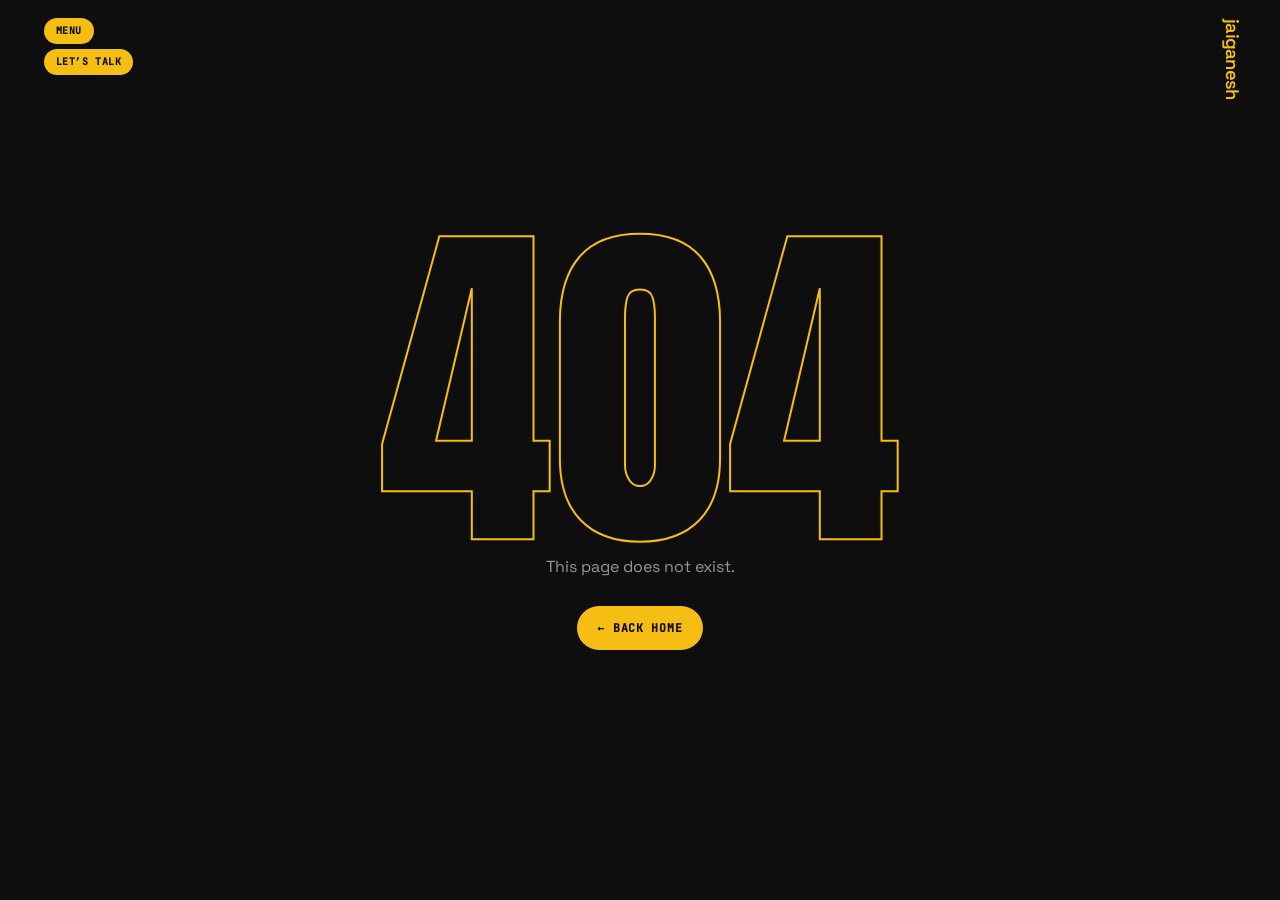
<file: index.html>
<!doctype html>
<html lang="en">
  <head>
    <meta charset="UTF-8" />
    <meta name="viewport" content="width=device-width, initial-scale=1.0, viewport-fit=cover" />
    <title>Jai Ganesh — Python Developer · Automation Engineer</title>
    <meta name="description" content="Jai Ganesh — Python developer and automation engineer building pipelines, backend services, automated reporting and monitoring for high-volume VFX production." />
    <meta name="theme-color" content="#0e0e0f" />
    <!-- Link previews (WhatsApp, LinkedIn, X, Slack...). The image is the final hero, 1200x630, in public/. -->
    <link rel="canonical" href="https://jaiganesh2244.github.io/" />
    <meta property="og:type" content="website" />
    <meta property="og:site_name" content="Jai Ganesh" />
    <meta property="og:title" content="Jai Ganesh — Python Developer · Automation Engineer" />
    <meta property="og:description" content="Python developer and automation engineer building pipelines, backend services, automated reporting and monitoring for high-volume VFX production." />
    <meta property="og:url" content="https://jaiganesh2244.github.io/" />
    <meta property="og:image" content="https://jaiganesh2244.github.io/og-image.jpg" />
    <meta property="og:image:width" content="1200" />
    <meta property="og:image:height" content="630" />
    <meta property="og:image:type" content="image/jpeg" />
    <meta property="og:locale" content="en_IN" />
    <meta property="og:image:alt" content="Jai Ganesh — a gold laurel-crowned marble bust with the signature Jai Ganesh written across it" />
    <meta name="twitter:card" content="summary_large_image" />
    <meta name="twitter:title" content="Jai Ganesh — Python Developer · Automation Engineer" />
    <meta name="twitter:description" content="Python developer and automation engineer building pipelines, backend services, automated reporting and monitoring for high-volume VFX production." />
    <meta name="twitter:image:alt" content="Jai Ganesh — a gold laurel-crowned marble bust with the signature Jai Ganesh written across it" />
    <meta name="twitter:image" content="https://jaiganesh2244.github.io/og-image.jpg" />
    <link rel="icon" type="image/svg+xml" href="/favicon.svg" />
    <style>
      html, body { background: #0e0e0f; margin: 0; }
    </style>
    <script>
      // The home page plays its intro on every load: keep the site chrome hidden from the very first
      // paint (the hero removes this when its intro ends; the timer is only a safety net).
      try {
        if (location.pathname === '/' && !matchMedia('(prefers-reduced-motion: reduce)').matches) {
          document.documentElement.setAttribute('data-intro', 'on');
          setTimeout(function () { document.documentElement.removeAttribute('data-intro'); }, 12000);
        }
        if (location.pathname === '/') {
          // Start downloading the 3D statue (3.7 MB) at the very first paint, before the scripts have run.
          var l = document.createElement('link');
          l.rel = 'preload'; l.as = 'fetch'; l.href = '/media/hero/statue.glb'; l.crossOrigin = 'anonymous';
          document.head.appendChild(l);
        }
      } catch (e) {}
    </script>
    <script type="module" crossorigin src="/assets/index-D_pPx6_f.js"></script>
    <link rel="modulepreload" crossorigin href="/assets/motion-DXPVyqmB.js">
    <link rel="stylesheet" crossorigin href="/assets/index-Dv_p7mGD.css">
  </head>
  <body>
    <div id="root"></div>
    <noscript>
      <div style="padding:3rem;font-family:system-ui,sans-serif;color:#e9e6e1;background:#0e0e0f">
        <h1>Jai Ganesh</h1>
        <p>Python Developer · Automation Engineer · Pipeline Development — Chennai, India.</p>
        <p><a style="color:#ff3b2e" href="mailto:jaiganesh2244@gmail.com">jaiganesh2244@gmail.com</a></p>
      </div>
    </noscript>
  </body>
</html>
</file>
<file: assets/index-Dv_p7mGD.css>
@font-face{font-family:Anton;font-style:normal;font-display:swap;font-weight:400;src:url(/assets/anton-vietnamese-400-normal-CkBxLiRJ.woff2) format("woff2"),url(/assets/anton-vietnamese-400-normal-2FfR1wHA.woff) format("woff");unicode-range:U+0102-0103,U+0110-0111,U+0128-0129,U+0168-0169,U+01A0-01A1,U+01AF-01B0,U+0300-0301,U+0303-0304,U+0308-0309,U+0323,U+0329,U+1EA0-1EF9,U+20AB}@font-face{font-family:Anton;font-style:normal;font-display:swap;font-weight:400;src:url(/assets/anton-latin-ext-400-normal-SyiqE2Jt.woff2) format("woff2"),url(/assets/anton-latin-ext-400-normal-BMODBQc6.woff) format("woff");unicode-range:U+0100-02BA,U+02BD-02C5,U+02C7-02CC,U+02CE-02D7,U+02DD-02FF,U+0304,U+0308,U+0329,U+1D00-1DBF,U+1E00-1E9F,U+1EF2-1EFF,U+2020,U+20A0-20AB,U+20AD-20C0,U+2113,U+2C60-2C7F,U+A720-A7FF}@font-face{font-family:Anton;font-style:normal;font-display:swap;font-weight:400;src:url(/assets/anton-latin-400-normal-Byf51wtH.woff2) format("woff2"),url(/assets/anton-latin-400-normal-AUNGEG_V.woff) format("woff");unicode-range:U+0000-00FF,U+0131,U+0152-0153,U+02BB-02BC,U+02C6,U+02DA,U+02DC,U+0304,U+0308,U+0329,U+2000-206F,U+20AC,U+2122,U+2191,U+2193,U+2212,U+2215,U+FEFF,U+FFFD}@font-face{font-family:Space Grotesk Variable;font-style:normal;font-display:swap;font-weight:300 700;src:url(/assets/space-grotesk-vietnamese-wght-normal-D0rl6rjA.woff2) format("woff2-variations");unicode-range:U+0102-0103,U+0110-0111,U+0128-0129,U+0168-0169,U+01A0-01A1,U+01AF-01B0,U+0300-0301,U+0303-0304,U+0308-0309,U+0323,U+0329,U+1EA0-1EF9,U+20AB}@font-face{font-family:Space Grotesk Variable;font-style:normal;font-display:swap;font-weight:300 700;src:url(/assets/space-grotesk-latin-ext-wght-normal-D9tNdqV9.woff2) format("woff2-variations");unicode-range:U+0100-02BA,U+02BD-02C5,U+02C7-02CC,U+02CE-02D7,U+02DD-02FF,U+0304,U+0308,U+0329,U+1D00-1DBF,U+1E00-1E9F,U+1EF2-1EFF,U+2020,U+20A0-20AB,U+20AD-20C0,U+2113,U+2C60-2C7F,U+A720-A7FF}@font-face{font-family:Space Grotesk Variable;font-style:normal;font-display:swap;font-weight:300 700;src:url(/assets/space-grotesk-latin-wght-normal-BhU9QXUp.woff2) format("woff2-variations");unicode-range:U+0000-00FF,U+0131,U+0152-0153,U+02BB-02BC,U+02C6,U+02DA,U+02DC,U+0304,U+0308,U+0329,U+2000-206F,U+20AC,U+2122,U+2191,U+2193,U+2212,U+2215,U+FEFF,U+FFFD}@font-face{font-family:JetBrains Mono;font-style:normal;font-display:swap;font-weight:400;src:url([data-uri]) format("woff2"),url([data-uri]) format("woff");unicode-range:U+0460-052F,U+1C80-1C8A,U+20B4,U+2DE0-2DFF,U+A640-A69F,U+FE2E-FE2F}@font-face{font-family:JetBrains Mono;font-style:normal;font-display:swap;font-weight:400;src:url(/assets/jetbrains-mono-cyrillic-400-normal-BEIGL1Tu.woff2) format("woff2"),url(/assets/jetbrains-mono-cyrillic-400-normal-ugxPyKxw.woff) format("woff");unicode-range:U+0301,U+0400-045F,U+0490-0491,U+04B0-04B1,U+2116}@font-face{font-family:JetBrains Mono;font-style:normal;font-display:swap;font-weight:400;src:url(/assets/jetbrains-mono-greek-400-normal-C190GLew.woff2) format("woff2"),url(/assets/jetbrains-mono-greek-400-normal-B9oWc5Lo.woff) format("woff");unicode-range:U+0370-0377,U+037A-037F,U+0384-038A,U+038C,U+038E-03A1,U+03A3-03FF}@font-face{font-family:JetBrains Mono;font-style:normal;font-display:swap;font-weight:400;src:url([data-uri]) format("woff2"),url(/assets/jetbrains-mono-vietnamese-400-normal-CqNFfHCs.woff) format("woff");unicode-range:U+0102-0103,U+0110-0111,U+0128-0129,U+0168-0169,U+01A0-01A1,U+01AF-01B0,U+0300-0301,U+0303-0304,U+0308-0309,U+0323,U+0329,U+1EA0-1EF9,U+20AB}@font-face{font-family:JetBrains Mono;font-style:normal;font-display:swap;font-weight:400;src:url(/assets/jetbrains-mono-latin-ext-400-normal-Bc8Ftmh3.woff2) format("woff2"),url(/assets/jetbrains-mono-latin-ext-400-normal-fXTG6kC5.woff) format("woff");unicode-range:U+0100-02BA,U+02BD-02C5,U+02C7-02CC,U+02CE-02D7,U+02DD-02FF,U+0304,U+0308,U+0329,U+1D00-1DBF,U+1E00-1E9F,U+1EF2-1EFF,U+2020,U+20A0-20AB,U+20AD-20C0,U+2113,U+2C60-2C7F,U+A720-A7FF}@font-face{font-family:JetBrains Mono;font-style:normal;font-display:swap;font-weight:400;src:url(/assets/jetbrains-mono-latin-400-normal-V6pRDFza.woff2) format("woff2"),url(/assets/jetbrains-mono-latin-400-normal-6-qcROiO.woff) format("woff");unicode-range:U+0000-00FF,U+0131,U+0152-0153,U+02BB-02BC,U+02C6,U+02DA,U+02DC,U+0304,U+0308,U+0329,U+2000-206F,U+20AC,U+2122,U+2191,U+2193,U+2212,U+2215,U+FEFF,U+FFFD}@font-face{font-family:JetBrains Mono;font-style:normal;font-display:swap;font-weight:500;src:url([data-uri]) format("woff2"),url([data-uri]) format("woff");unicode-range:U+0460-052F,U+1C80-1C8A,U+20B4,U+2DE0-2DFF,U+A640-A69F,U+FE2E-FE2F}@font-face{font-family:JetBrains Mono;font-style:normal;font-display:swap;font-weight:500;src:url(/assets/jetbrains-mono-cyrillic-500-normal-DmUKJPL_.woff2) format("woff2"),url(/assets/jetbrains-mono-cyrillic-500-normal-DJqRU3vO.woff) format("woff");unicode-range:U+0301,U+0400-045F,U+0490-0491,U+04B0-04B1,U+2116}@font-face{font-family:JetBrains Mono;font-style:normal;font-display:swap;font-weight:500;src:url(/assets/jetbrains-mono-greek-500-normal-JpySY46c.woff2) format("woff2"),url(/assets/jetbrains-mono-greek-500-normal-D7SFKleX.woff) format("woff");unicode-range:U+0370-0377,U+037A-037F,U+0384-038A,U+038C,U+038E-03A1,U+03A3-03FF}@font-face{font-family:JetBrains Mono;font-style:normal;font-display:swap;font-weight:500;src:url([data-uri]) format("woff2"),url(/assets/jetbrains-mono-vietnamese-500-normal-DNRqzVM1.woff) format("woff");unicode-range:U+0102-0103,U+0110-0111,U+0128-0129,U+0168-0169,U+01A0-01A1,U+01AF-01B0,U+0300-0301,U+0303-0304,U+0308-0309,U+0323,U+0329,U+1EA0-1EF9,U+20AB}@font-face{font-family:JetBrains Mono;font-style:normal;font-display:swap;font-weight:500;src:url(/assets/jetbrains-mono-latin-ext-500-normal-Cut-4mMH.woff2) format("woff2"),url(/assets/jetbrains-mono-latin-ext-500-normal-ckzbgY84.woff) format("woff");unicode-range:U+0100-02BA,U+02BD-02C5,U+02C7-02CC,U+02CE-02D7,U+02DD-02FF,U+0304,U+0308,U+0329,U+1D00-1DBF,U+1E00-1E9F,U+1EF2-1EFF,U+2020,U+20A0-20AB,U+20AD-20C0,U+2113,U+2C60-2C7F,U+A720-A7FF}@font-face{font-family:JetBrains Mono;font-style:normal;font-display:swap;font-weight:500;src:url(/assets/jetbrains-mono-latin-500-normal-BWZEU5yA.woff2) format("woff2"),url(/assets/jetbrains-mono-latin-500-normal-CJOVTJB7.woff) format("woff");unicode-range:U+0000-00FF,U+0131,U+0152-0153,U+02BB-02BC,U+02C6,U+02DA,U+02DC,U+0304,U+0308,U+0329,U+2000-206F,U+20AC,U+2122,U+2191,U+2193,U+2212,U+2215,U+FEFF,U+FFFD}:root{--ink: #0e0e0f;--ink-2: #151516;--ink-3: #1d1d1f;--line: rgba(255, 255, 255, .08);--line-strong: rgba(255, 255, 255, .16);--red: #ff3b2e;--red-hot: #ff5c4d;--red-deep: #b5150b;--red-glow: rgba(255, 59, 46, .45);--cream: #f2ede6;--accent: #f6bd13;--accent-hot: #ffd34a;--accent-deep: #a8730b;--accent-glow: rgba(246, 189, 19, .4);--text: #ece8e2;--dim: #9a958e;--faint: #5d5a55;--font-display: "Anton", "Impact", "Arial Narrow", sans-serif;--font-sans: "Space Grotesk Variable", "Space Grotesk", system-ui, sans-serif;--font-mono: "JetBrains Mono", ui-monospace, Menlo, monospace;--gutter: clamp(1.1rem, 3.4vw, 3rem);--section-y: clamp(5.5rem, 13vh, 10rem);--max: 1560px;--ease-out: cubic-bezier(.16, 1, .3, 1);--ease-in-out: cubic-bezier(.65, 0, .35, 1)}*,*:before,*:after{box-sizing:border-box}html{-webkit-text-size-adjust:100%;text-rendering:optimizeLegibility;-webkit-font-smoothing:antialiased}html.lenis,html.lenis body{height:auto}.lenis.lenis-smooth{scroll-behavior:auto!important}body{margin:0;min-height:100vh;background:var(--ink);color:var(--text);font:400 1rem/1.6 var(--font-sans);overflow-x:clip}body.is-locked{overflow:hidden}img,svg,video,canvas{display:block;max-width:100%}a{color:inherit;text-decoration:none}button{font:inherit;color:inherit;background:none;border:0;padding:0;cursor:pointer}h1,h2,h3,h4,p,ul,ol,dl,dd,figure,blockquote{margin:0}ul,ol{padding:0;list-style:none}::selection{background:var(--accent);color:var(--ink)}:focus-visible{outline:2px solid var(--accent);outline-offset:3px;box-shadow:0 0 0 2px var(--ink)}.wrap{width:100%;max-width:var(--max);margin:0 auto;padding:0 var(--gutter)}.sr-only{position:absolute!important;width:1px;height:1px;overflow:hidden;clip:rect(0 0 0 0);white-space:nowrap}.skip-link{position:fixed;left:1rem;top:-4rem;z-index:999;padding:.6rem 1rem;background:var(--accent);color:var(--ink);font:600 .8rem/1 var(--font-mono)}.skip-link:focus{top:1rem}.tag{display:inline-flex;align-items:center;gap:.6rem;font:500 .66rem/1.2 var(--font-mono);letter-spacing:.08em;text-transform:uppercase;color:var(--dim)}.tag b{font-weight:500;color:var(--accent)}.pill{display:inline-flex;align-items:center;gap:.5rem;height:26px;padding:0 .75rem;border-radius:999px;background:var(--accent);color:var(--ink);font:600 .62rem/1 var(--font-mono);letter-spacing:.06em;text-transform:uppercase;transition:background .3s,color .3s,transform .3s var(--ease-out)}.pill:hover{background:var(--cream)}.pill--ghost{background:transparent;color:var(--text);box-shadow:inset 0 0 0 1px var(--line-strong)}.pill--ghost:hover{background:var(--accent);color:var(--ink);box-shadow:none}.pill--lg{height:44px;padding:0 1.3rem;font-size:.72rem}html.q-low *,html.q-low *:before,html.q-low *:after{-webkit-backdrop-filter:none!important;backdrop-filter:none!important}@media (prefers-reduced-motion: reduce){*,*:before,*:after{transition-duration:.01ms!important;animation-iteration-count:1!important}}[data-split] .sp-w,[data-split] .sp-c,[data-split] .sp-i{display:inline-block!important;color:inherit!important;text-shadow:inherit!important;-webkit-text-stroke:inherit}[data-split] .sp-w{white-space:nowrap}[data-split] .sp-w--mask{overflow:hidden;vertical-align:top;padding-bottom:.1em;margin-bottom:-.1em}.scroll-progress{position:fixed;left:0;top:0;z-index:60;width:100%;height:2px;background:linear-gradient(90deg,rgba(246,189,19,.4),var(--accent));box-shadow:0 0 10px var(--accent-glow);transform:scaleX(0);transform-origin:left;pointer-events:none}.nav{position:fixed;left:var(--gutter);top:1.1rem;z-index:200;display:grid;justify-items:start;gap:.35rem}.mark{position:fixed;right:calc(var(--gutter) - .3rem);top:1.2rem;z-index:200;writing-mode:vertical-rl;font:600 1.15rem/1 var(--font-sans);letter-spacing:-.04em;color:var(--accent)}.menu{position:fixed;inset:0;overflow-y:auto;overscroll-behavior:contain;z-index:190;display:flex;flex-direction:column;justify-content:space-between;padding:6.5rem var(--gutter) 2rem;background:var(--accent);color:var(--ink)}.menu ol{display:grid}.menu__link{display:flex;align-items:baseline;gap:1rem;width:100%;padding:.1rem 0;text-align:left;border-bottom:1px solid rgba(14,14,15,.18)}.menu__link span{font:500 .7rem/1 var(--font-mono)}.menu__link b{font:400 clamp(2.4rem,1.2rem + 5vw,6rem) / 1.02 var(--font-display);text-transform:uppercase;transition:transform .4s var(--ease-out)}.menu__link:hover b{transform:translate(.6rem)}.menu__foot{display:flex;flex-wrap:wrap;gap:.6rem 2rem;font:500 .78rem/1.4 var(--font-mono)}.nav.is-open .pill{background:var(--ink);color:var(--accent)}.mark.is-open{color:var(--ink)}@media (max-width: 899px){.nav,.mark{transition:transform .5s var(--ease-out),opacity .4s var(--ease-out)}.nav{grid-auto-flow:column}.nav.is-away,.mark.is-away{transform:translateY(calc(-100% - 1.6rem));opacity:0;pointer-events:none}}.curtain{position:fixed;inset:0;z-index:500;display:none;place-items:center;background:var(--accent);clip-path:inset(100% 0% 0% 0%)}.curtain span{font:400 clamp(3rem,12vw,10rem) / 1 var(--font-display);text-transform:uppercase;color:var(--ink)}.sig-wrap{position:relative;display:block}.signature{width:100%;height:auto;overflow:visible}.sig-tip{position:absolute;left:0;top:0;width:10px;height:10px;margin:-5px 0 0 -5px;border-radius:50%;background:#fffbef;box-shadow:0 0 12px 4px #ffe0a0e6,0 0 34px 10px #f0be6e59;opacity:0;pointer-events:none}.footer{overflow:hidden;padding:2rem 0 1.4rem;border-top:1px solid var(--line)}.footer__name{position:relative;--mx: -999px;--my: -999px}.footer__word{margin:0;display:flex;justify-content:center;font:400 clamp(5rem,22vw,26rem) / .82 var(--font-display);text-transform:uppercase;white-space:nowrap;color:transparent;-webkit-text-stroke:1.5px var(--accent)}.fn-l{display:inline-block;overflow:hidden;padding:.04em 0 .02em}.fn-l i{display:inline-block;font-style:normal;transition:transform .6s var(--ease-out)}.footer__word:not(.footer__word--fill) .fn-l:hover i{transform:translateY(-7%)}.footer__word--fill{position:absolute;inset:0;pointer-events:none;color:var(--accent);-webkit-text-stroke:0;text-shadow:0 0 60px rgba(246,189,19,.55);-webkit-mask-image:radial-gradient(circle 15vw at var(--mx) var(--my),#000 0%,rgba(0,0,0,.85) 45%,transparent 100%);mask-image:radial-gradient(circle 15vw at var(--mx) var(--my),#000 0%,rgba(0,0,0,.85) 45%,transparent 100%);opacity:0;transition:opacity 1s var(--ease-out) .6s}.footer__name.is-in .footer__word--fill{opacity:1}.footer__word--fill .fn-l i{transition:none}.footer__sig{position:absolute;left:50%;top:56%;width:min(54vw,760px);translate:-50% -50%;rotate:-7deg;pointer-events:none;--sig-hi: #fff4cf;--sig-mid: #f7d67e;--sig-lo: #d49a2a}.footer__sig .sig-tip{width:12px;height:12px;margin:-6px 0 0 -6px;background:#fff3ee;box-shadow:0 0 14px 5px #ffd65af2,0 0 40px 14px #f6bd1366}.footer__row{display:flex;flex-wrap:wrap;justify-content:space-between;gap:.8rem 2rem;margin-top:1.6rem;font:500 .7rem/1.4 var(--font-mono);color:var(--dim)}.footer__row a,.footer__row button{color:var(--text)}.footer__row a:hover,.footer__row button:hover{color:var(--accent)}@media (max-width: 899px){.footer__drive{display:none}}@media (max-width: 640px){.footer__sig{width:70vw;top:60%}}.about{padding:var(--section-y) 0}.about__grid{display:grid;grid-template-columns:minmax(0,1fr) minmax(0,2.6fr);gap:clamp(2rem,5vw,6rem)}.about__facts{display:grid;gap:1.4rem;margin-top:2.4rem}.about__facts div:nth-child(2){padding-left:2.2rem}.about__facts div:nth-child(3){padding-left:4.4rem}.about__facts dt{font:500 .64rem/1 var(--font-mono);text-transform:uppercase;letter-spacing:.08em;color:var(--accent)}.about__facts dd{margin-top:.4rem;font-size:1rem;color:var(--text)}.about__text{font:500 clamp(1.5rem,.9rem + 2.1vw,3.1rem) / 1.18 var(--font-sans);letter-spacing:-.02em;color:var(--text)}.about__text .w.is-hot{color:var(--accent)}@media (max-width: 899px){.about__grid{grid-template-columns:1fr}.about__facts{grid-template-columns:repeat(3,auto);gap:1rem;margin-top:1.4rem}.about__facts div:nth-child(n){padding-left:0}}.contact{padding:var(--section-y) 0;background:radial-gradient(50% 50% at 75% 50%,rgba(246,189,19,.1),transparent 70%)}.contact__grid{display:grid;grid-template-columns:minmax(0,1.2fr) minmax(0,1fr);align-items:center;gap:clamp(2rem,5vw,5rem)}.contact__title{margin-top:1.4rem;font:400 clamp(3.2rem,1.6rem + 7vw,9.4rem) / .86 var(--font-display);text-transform:uppercase}.contact__title span{display:block;color:var(--accent);text-shadow:0 0 60px var(--accent-glow)}.contact__lead{max-width:34rem;margin-top:1.4rem;color:var(--dim)}.contact__email{display:inline-block;margin-top:1.8rem;padding-bottom:.18em;font:500 clamp(1.2rem,.8rem + 1.6vw,2.2rem) / 1.1 var(--font-sans);letter-spacing:-.02em;background:linear-gradient(var(--accent),var(--accent)) 0 100% / 0% 2px no-repeat;transition:background-size 1.1s var(--ease-out),color .3s}.contact__email.is-in{background-size:100% 2px}@media (hover: hover){.contact__email.is-in:hover{color:var(--accent);animation:email-redraw .9s var(--ease-out)}}@keyframes email-redraw{0%{background-size:100% 2px;background-position:100% 100%}45%{background-size:0% 2px;background-position:100% 100%}46%{background-position:0 100%}to{background-size:100% 2px;background-position:0 100%}}@media (prefers-reduced-motion: reduce){.contact__email{background-size:100% 2px}}.contact__actions{display:flex;flex-wrap:wrap;gap:.6rem;margin-top:1.6rem}.contact__links{display:grid;gap:1.1rem;margin-top:2.6rem}.contact__links p{display:grid;gap:.3rem;font-size:.95rem}.contact__links p:nth-child(2){padding-left:3rem}.contact__links p:nth-child(3){padding-left:6rem}.contact__links span{font:500 .66rem/1 var(--font-mono);color:var(--accent)}.contact__time{display:flex;align-items:center;gap:.5rem;margin-top:2rem;font:500 .66rem/1 var(--font-mono);color:var(--dim)}.contact__time i{width:7px;height:7px;border-radius:50%;background:var(--faint)}.contact__time i.is-on{background:var(--accent);box-shadow:0 0 10px var(--accent)}.contact__sphere{width:100%;aspect-ratio:1}@media (max-width: 899px){.contact__grid{grid-template-columns:1fr}.contact__sphere{order:-1;max-width:360px;margin:0 auto}}.hsig{position:absolute;pointer-events:none;will-change:transform,opacity}.hsig--back{z-index:2}.hsig--front{z-index:4}.hsig__cv{position:absolute;display:block;pointer-events:none}.hsig__rich{opacity:0}.hsig__write,.hsig__shine{display:none}.hsig__hit{position:absolute;inset:0;display:block;width:100%;height:100%;overflow:visible;pointer-events:none}.hsig__tip{position:absolute;left:0;top:0;width:14px;height:14px;margin:-7px 0 0 -7px;border-radius:50%;background:#fffaf0;box-shadow:0 0 10px 3px #ffe4a0f2,0 0 34px 12px #ffaa3c80,0 0 80px 26px #f08c2838;opacity:0;pointer-events:none;will-change:transform,opacity}.hsig__dots{position:absolute;inset:0;pointer-events:none}.hsig__dot{position:absolute;left:0;top:0;width:calc(var(--hs, 1px) * 21.5);height:calc(var(--hs, 1px) * 3.4);margin:calc(var(--hs, 1px) * -1.7) 0 0 calc(var(--hs, 1px) * -10.75);background:#fff8e2;box-shadow:0 0 calc(var(--hs, 1px) * 5) calc(var(--hs, 1px) * 1.2) #ffd68a6b;opacity:0;will-change:transform,opacity}.hsig__dot:first-child{border-radius:999px}.hsig__glint{position:absolute;display:block;overflow:visible;transform-origin:50% 50%;animation:hsig-glint 3.6s ease-in-out infinite}@keyframes hsig-glint{0%,to{opacity:.35;scale:.7}45%{opacity:1;scale:1.15}}html[data-intro=on] .hsig__glint{animation:none;opacity:0}@media (prefers-reduced-motion: reduce){.hsig__glint{animation:none}.hsig__dot{display:none}}.roman{position:absolute;inset:0;z-index:0;pointer-events:none}.roman__canvas{display:block;width:100%;height:100%;opacity:0;visibility:hidden}.roman__label{position:absolute;top:0;left:0;padding:.42rem .7rem .4rem;border:1px solid rgba(214,180,120,.55);border-radius:2px;background:#0b0a08db;font:500 .68rem/1 var(--font-mono);letter-spacing:.16em;text-transform:uppercase;color:#e7cf9f;white-space:nowrap;opacity:0;translate:-50% -130%;transition:opacity .25s ease;will-change:transform}.roman__label.is-on{opacity:1}.roman-still{position:absolute;inset:0;z-index:0;display:block;width:100%;height:100%}.roman__tags{position:absolute;inset:0}.roman__tag{position:absolute;top:0;left:0;padding:.3rem .55rem .28rem;border:1px solid rgba(214,180,120,.4);border-radius:2px;background:#0b0a08b8;font:500 .62rem/1 var(--font-mono);letter-spacing:.14em;text-transform:uppercase;color:#e7cf9f;white-space:nowrap;opacity:0;translate:-50% -100%;will-change:transform,opacity}@font-face{font-family:Cormorant Garamond;src:url(/assets/cormorant-garamond-latin-wght-vTYAbwjx.woff2) format("woff2");font-weight:300 700;font-style:normal;font-display:swap;unicode-range:U+0000-00FF,U+0131,U+0152-0153,U+02BB-02BC,U+02C6,U+02DA,U+02DC,U+2000-206F,U+20AC,U+2122,U+2191,U+2193,U+2212,U+2215}.scenes{--s-obsidian: #080807;--s-ivory: #ece2d0;--s-body: #cbc2b4;--s-dim: #a59d8f;--s-antique: #c19a5c;--s-champagne: #d6b478;--s-gold: #f6bd13;--s-gold-hi: #ffe3a0;--s-ink: #050302;--serif: "Cormorant Garamond", "Cormorant", Georgia, "Times New Roman", serif;--copy-w: min(42vw, 720px);--col-gap: 3rem;--vis-w: calc(100vw - 2 * var(--gutter) - var(--copy-w) - var(--col-gap));color:var(--s-ivory)}.scenes--pinned{position:absolute;z-index:6;top:0;left:0;right:0;height:min(100%,100svh);pointer-events:none}.scenes--pinned .scene{position:absolute;inset:0;visibility:hidden;opacity:0}.scenes--static{position:relative;background:var(--s-ink)}.scenes--static .scene{position:relative;min-height:100svh}.scene{overflow:hidden}.scene--roman{--copy-w: min(36vw, 580px)}.scene--roman:before{content:"";position:absolute;z-index:1;inset:0;background:linear-gradient(90deg,#080807e6,#080807b3 26%,#08080738 46%,#08080700 60%);pointer-events:none}.scene__copy{position:absolute;z-index:2;top:0;bottom:0;left:var(--gutter);display:flex;flex-direction:column;justify-content:center;width:var(--copy-w)}.scene__eyebrow{margin:0 0 1rem;font:500 .7rem/1 var(--font-mono);letter-spacing:.3em;text-transform:uppercase;color:var(--s-antique)}.scene__rule{display:block;width:72px;height:1px;margin:0 0 1.6rem;background:linear-gradient(90deg,var(--s-champagne),rgba(214,180,120,0));transform-origin:left center}.scene__title{margin:0;font:400 clamp(2.9rem,1.3rem + 4.4vw,6.3rem) / .94 var(--serif);letter-spacing:-.012em;color:var(--s-ivory)}.scene__line{display:block;overflow:hidden;padding-bottom:.2em;margin-bottom:-.2em;perspective:700px}.scene__line-in{display:inline-block}.scene__line.is-hot{color:var(--s-champagne);font-style:italic}.scene__body{max-width:38ch;margin:1.6rem 0 0;font:300 clamp(.98rem,.88rem + .25vw,1.16rem) / 1.65 var(--font-sans);color:var(--s-body)}.scene__body>span{display:inline-block}.scene__cta{display:inline-flex;align-self:flex-start;align-items:center;gap:.8rem;margin-top:2.2rem;padding:.95rem 1.4rem;border:1px solid rgba(214,180,120,.55);border-radius:999px;background:#0b0a0866;font:500 .74rem/1 var(--font-mono);letter-spacing:.2em;text-transform:uppercase;color:var(--s-ivory);cursor:pointer;pointer-events:auto;transition:background-color .35s,border-color .35s,color .35s}.scene__cta svg{width:16px;height:10px;fill:none;stroke:var(--s-champagne);stroke-width:1.4;transition:transform .35s cubic-bezier(.16,1,.3,1)}.scene__cta:hover,.scene__cta:focus-visible{border-color:var(--s-champagne);background:#d6b47824;color:#fff}.scene__cta:hover svg,.scene__cta:focus-visible svg{transform:translate(4px)}.scene__cta:focus-visible{outline:2px solid var(--s-champagne);outline-offset:3px}.scene--done .scene__copy{width:min(40vw,620px)}.scene--done .scene__title{font-size:clamp(2.3rem,min(1rem + 3.6vw,7.2vh),5rem)}.scene--done .scene__line:nth-child(-n+2){font-size:1.45em;line-height:.92}.scene--done .scene__line:nth-child(2){margin-bottom:-.04em}.finale{margin-top:1.8rem;visibility:hidden;opacity:0;transition:opacity .4s ease,visibility 0s linear .4s}.scene--done.is-live .finale{visibility:visible;opacity:1;transition:opacity .9s ease .2s,visibility 0s}.scenes--pinned .finale.is-offscreen{visibility:hidden}.finale .sig-wrap{width:min(270px,60%);--sig-hi: #fff3c9;--sig-mid: #e3bf72;--sig-lo: #a8792e}.finale__links{display:flex;flex-wrap:wrap;gap:.4rem 1.5rem;margin:1.1rem 0 0;padding:0;list-style:none;font:500 .72rem/1 var(--font-mono);letter-spacing:.14em;text-transform:uppercase}.finale__links a{display:inline-block;padding:.85rem 0;border-bottom:1px solid rgba(214,180,120,.35);color:var(--s-champagne);pointer-events:auto;transition:color .3s,border-color .3s}.finale__links a:hover,.finale__links a:focus-visible{border-color:var(--s-champagne);color:#fff}@media (pointer: coarse){.finale__links a,.scene__cta{min-height:44px}}@media (min-width: 900px) and (max-height: 780px){.scene--done .scene__body{margin-top:1rem}.finale{margin-top:1.1rem}.finale .sig-wrap{width:min(210px,50%)}.finale__links{margin-top:.5rem}}@media (min-width: 900px) and (max-height: 650px){.scene__copy{padding-block:5.2rem 2.6rem}}@media (max-width: 899px) and (max-height: 520px) and (orientation: landscape){.scenes{--copy-w: 44vw;--col-gap: 1.5rem}.scene--roman{--copy-w: 44vw}.scene__copy{padding-block:3.2rem 1.6rem}.scene__title,.scene--done .scene__title{font-size:clamp(1.3rem,3.8vw,2rem)}.scene--done .scene__line:nth-child(-n+2){font-size:1.3em}.scene__eyebrow{margin-bottom:.5rem;font-size:.6rem}.scene__rule{margin-bottom:.6rem}.scene__body,.scene--done .scene__body{margin-top:.6rem;font-size:.76rem;line-height:1.45}.scene__cta{margin-top:.8rem;padding:.6rem 1rem}.finale{margin-top:.5rem}.finale .sig-wrap{width:110px}.finale__links{margin-top:0;gap:0 1rem}.finale__links a{padding:.6rem 0}}@media (max-width: 899px) and (min-height: 521px),(max-width: 899px) and (orientation: portrait){.scene{display:flex;flex-direction:column;justify-content:center;gap:clamp(1.6rem,4.5vh,3.2rem);padding:4.6rem var(--gutter) 3.6rem}.scene--roman{justify-content:flex-start;padding-top:5rem}.scene--roman:before{background:linear-gradient(180deg,#080807eb,#080807b8 34%,#08080726 56%,#08080700 66%)}.scenes--static .scene{padding-block:5rem}.scene__copy{position:relative;inset:auto;display:block;width:auto}.scene--roman .scene__copy,.scene--done .scene__copy{width:auto}.scene__title{font-size:clamp(2.3rem,10vw,3.8rem)}.scene--done .scene__title{font-size:clamp(1.8rem,7.6vw,2.9rem)}.scene__rule{margin-bottom:1rem}.scene__body{max-width:40ch;margin-top:1rem;font-size:.95rem}.scene__cta{margin-top:1.3rem}.finale{margin-top:1.1rem}.finale .sig-wrap{width:min(190px,50%)}.finale__links{gap:.2rem 1.1rem;margin-top:.4rem}}@media (max-width: 899px) and (max-height: 720px) and (orientation: portrait){.scene__title{font-size:clamp(2rem,8.6vw,3rem)}.scene--done .scene__title{font-size:clamp(1.55rem,6.6vw,2.3rem)}.scene__body{font-size:.86rem}.finale .sig-wrap{width:min(150px,44%)}}.hero{--u: max(.82px, min(100vw / 1672, 100svh / 660));--gold: #f6bd13;--gold-text: #ffdc1e;--gold-line: #eec64c;--cream: #f4f4f4;position:relative;height:100vh;height:100svh;min-height:600px;overflow:hidden;background:#050302;color:var(--cream)}.hero__backdrop,.hero__stage-canvas,.hero__embers{position:absolute;inset:0;width:100%;height:100%;pointer-events:none}.hero__backdrop{z-index:0}.hero__word{position:absolute;z-index:1;margin:0;white-space:nowrap;font-family:var(--font-display);font-weight:400;line-height:1;color:transparent;-webkit-text-stroke:1.25px rgba(201,118,26,.55);pointer-events:none}.hero__word--lit{-webkit-text-stroke:0;color:transparent;-webkit-text-fill-color:transparent;-webkit-background-clip:text;background-clip:text;background-repeat:no-repeat;background-image:none}.hero__blade-canvas{position:absolute;z-index:1;pointer-events:none;max-width:none}.hero__blade{position:absolute;z-index:8;left:0;top:0;width:34px;height:34px;margin:-17px 0 0 -17px;opacity:0;transition:opacity .18s;pointer-events:none;will-change:transform}.hero__blade.is-on{opacity:1}.hero__blade i{position:absolute;inset:0;border:1.5px solid #ffd76a;border-radius:50%;box-shadow:0 0 12px #ffbe28bf,inset 0 0 9px #ffbe2859}.hero__blade b{position:absolute;left:50%;top:50%;width:8px;height:8px;margin:-4px 0 0 -4px;border-radius:50%;background:#fff6d6;box-shadow:0 0 10px 3px #ffc846e6}@media (hover: none),(pointer: coarse){.hero__blade{display:none}}.hero__statue,.hero__king{position:absolute;z-index:3;pointer-events:none;max-width:none}.hero__king{object-fit:contain;opacity:0}.hero__stage-canvas{z-index:3;pointer-events:auto;touch-action:pan-y}.hero__embers{z-index:5}.hero__top{position:absolute;z-index:7;inset:0 0 auto;height:calc(80 * var(--u))}.hero__logo{position:absolute;left:calc(48 * var(--u));top:calc(24 * var(--u));width:calc(56 * var(--u));filter:drop-shadow(0 0 calc(8 * var(--u)) rgba(246,189,19,.28))}.hero__logo svg{display:block;width:100%;height:auto}.hero__links{position:absolute;right:calc(112 * var(--u));top:calc((47 - .86 * 13.75) * var(--u));display:flex;gap:calc(38 * var(--u));font:600 calc(13.75 * var(--u)) / 1 "JetBrains Mono",ui-monospace,monospace;letter-spacing:calc(-.9 * var(--u));text-transform:uppercase}.hero__links button{color:#fff;font:inherit;letter-spacing:inherit;text-transform:uppercase;transition:color .3s}.hero__links button:hover,.hero__links button:focus-visible{color:var(--gold-text)}.hero__moon{position:absolute;right:calc(18.5 * var(--u));top:calc(25 * var(--u));width:calc(58.5 * var(--u));height:calc(31.5 * var(--u));border:1.5px solid rgba(214,140,50,.34);border-radius:999px;transition:border-color .4s,background .4s}.hero__moon svg{position:absolute;left:calc(8 * var(--u));top:calc(7 * var(--u));width:calc(15 * var(--u));height:calc(17 * var(--u));fill:#ffc629;transition:transform .6s var(--ease-out)}.hero__moon i{position:absolute;right:calc(8 * var(--u));top:50%;width:calc(6 * var(--u));height:calc(6 * var(--u));margin-top:calc(-3 * var(--u));border-radius:50%;background:#d68c3259;transition:background .4s,transform .6s var(--ease-out)}.hero__moon:hover{border-color:#f6bd13b3}.hero__moon.is-on{background:#d68c321f}.hero__moon.is-on svg{transform:translate(calc(27 * var(--u))) rotate(-20deg)}.hero__moon.is-on i{transform:translate(calc(-27 * var(--u)))}@media (min-width: 900px){html[data-hero-top] .nav,html[data-hero-top] .mark{opacity:0;transform:translateY(-16px);pointer-events:none;visibility:hidden;transition:transform .9s var(--ease-out),opacity .9s var(--ease-out),visibility 0s linear .9s}}.nav,.mark{transition:transform .9s var(--ease-out),opacity .9s var(--ease-out)}.hero__intro{position:absolute;z-index:6;left:calc(74 * var(--u));top:calc(209 / 660 * 100%)}.hero__roles{display:grid;margin:0;padding:0;list-style:none;font:400 calc(17.8 * var(--u)) / 1 "JetBrains Mono",ui-monospace,monospace;letter-spacing:calc(-1.1 * var(--u));color:var(--cream)}.hero__roles li{position:relative;height:calc(19.5 * var(--u));padding-left:calc(16.5 * var(--u));white-space:nowrap;line-height:calc(19.5 * var(--u))}.hero__roles li+li{margin-top:calc(17.5 * var(--u))}.hero__roles li:nth-child(4){margin-top:calc(16.5 * var(--u))}.hero__roles li:nth-child(5){margin-top:calc(12.5 * var(--u))}.hero__roles li:before{content:"";position:absolute;left:0;top:0;width:2px;height:100%;background:var(--gold);box-shadow:0 0 6px #f6bd1373}.hero__roles li.is-gold{color:var(--gold-text)}.hero__rule{display:block;width:calc(50 * var(--u));height:2px;margin:calc(31 * var(--u)) 0 calc(29 * var(--u));background:#ffffffe6}.hero__explore{position:relative;display:flex;align-items:center;width:calc(189 * var(--u));height:calc(45.5 * var(--u));padding-left:calc(53 * var(--u));border:2px solid var(--gold-line);border-radius:999px;background:#1008008c;font:600 calc(15 * var(--u)) / 1 "JetBrains Mono",ui-monospace,monospace;letter-spacing:calc(-1.35 * var(--u));text-transform:uppercase;white-space:nowrap;color:#fff;box-shadow:0 0 calc(16 * var(--u)) #eec64c52,inset 0 0 calc(10 * var(--u)) #eec64c1f;transition:box-shadow .4s,background .4s}.hero__explore:hover,.hero__explore:focus-visible{background:#3c220499;box-shadow:0 0 calc(26 * var(--u)) #eec64c8c,inset 0 0 calc(12 * var(--u)) #eec64c33}.hero__play{position:absolute;left:-2px;top:-2px;width:calc(45.5 * var(--u));height:calc(45.5 * var(--u));border:1.5px solid rgba(200,135,40,.55);border-radius:50%}.hero__play svg{position:absolute;left:calc(18.5 * var(--u));top:calc(14 * var(--u));width:calc(11 * var(--u));height:calc(14 * var(--u));fill:#f9c22b;filter:drop-shadow(0 0 4px rgba(249,194,43,.6))}.hero__drive{display:inline-block;margin-top:calc(18 * var(--u));font:600 calc(11 * var(--u)) / 1 "JetBrains Mono",ui-monospace,monospace;letter-spacing:.08em;text-transform:uppercase;color:#ffdc1ec7;border-bottom:1px solid rgba(255,220,30,.3);padding-bottom:.25em}.hero__social{position:absolute;z-index:6;left:0;top:calc(610 / 660 * 100%);display:flex;align-items:center;height:calc(18 * var(--u))}.hero__social-line{display:block;width:calc(59 * var(--u));height:1.5px;margin-right:calc(23 * var(--u));background:#d0921f}.hero__social a{display:grid;place-items:center;width:calc(19 * var(--u));height:calc(18 * var(--u));margin-right:calc(24 * var(--u));color:#fff;transition:color .3s,transform .3s}.hero__social a:hover,.hero__social a:focus-visible{color:var(--gold-text);transform:translateY(-2px)}.hero__social svg{width:100%;height:100%;fill:currentColor}.hero__social-fade{display:block;width:calc(70 * var(--u));height:1.5px;margin-left:calc(12 * var(--u));background:linear-gradient(90deg,#fffffff2,#fff0)}.hero__scroll{position:absolute;z-index:6;right:calc((1672 - 1638.3) * var(--u));top:calc(420 / 660 * 100%);display:grid;justify-items:center;gap:calc(26 * var(--u));color:#f2f2f2}.hero__scroll-txt{writing-mode:vertical-rl;transform:rotate(180deg);font:500 calc(15 * var(--u)) / 1 "JetBrains Mono",ui-monospace,monospace;letter-spacing:calc(1 * var(--u));text-transform:uppercase}.hero__scroll-btn{display:grid;place-items:center;width:calc(50 * var(--u));height:calc(50 * var(--u));border:1.5px solid rgba(240,232,224,.8);border-radius:50%;transition:border-color .3s,color .3s}.hero__scroll:hover .hero__scroll-btn,.hero__scroll:focus-visible .hero__scroll-btn{border-color:var(--gold-line);color:var(--gold-text)}.hero__scroll-btn svg{width:calc(20 * var(--u));fill:none;stroke:currentColor;stroke-width:1.8;stroke-linecap:round;stroke-linejoin:round;animation:hero-bob 2.2s ease-in-out infinite}@keyframes hero-bob{0%,to{transform:translateY(-2px)}50%{transform:translateY(3px)}}.hero__top,.hero__social,.hero__scroll,.hero__rule,.hero__explore,.hero__drive,.hero__roles li:before{transition:opacity 1s var(--ease-out),translate 1s var(--ease-out)}.hero__social{transition-delay:.25s}.hero__scroll{transition-delay:.35s}.hero__explore{transition-delay:.45s}.hero__drive{transition-delay:.6s}html[data-intro=on] .nav,html[data-intro=on] .mark,html[data-intro=on] .hero__top,html[data-intro=on] .hero__social,html[data-intro=on] .hero__scroll,html[data-intro=on] .hero__rule,html[data-intro=on] .hero__explore,html[data-intro=on] .hero__drive,html[data-intro=on] .hero__roles li:before{opacity:0!important;translate:0 -10px;pointer-events:none}html[data-intro=on] .hero__word{opacity:0}.hero__hud{position:absolute;z-index:6;left:var(--gutter);bottom:1.4rem;display:flex;align-items:center;gap:.7rem;margin:0;font:500 .62rem/1 var(--font-mono);letter-spacing:.1em;color:var(--dim);opacity:0;transition:opacity .6s}.hero__hud.is-on{opacity:1}.hero__hud b{font-weight:500;color:var(--gold-text)}.hero__hud i{width:34px;height:1px;background:var(--line-strong)}@media (max-width: 899px){.hero{--u: max(.62px, min(100vw / 520, 100svh / 900))}.hero__links,.hero__social,.hero__scroll,.hero__drive,.hero__logo,.hero__moon{display:none}.hero__intro{top:auto;bottom:7%;left:var(--gutter)}.hero__roles{font-size:calc(17 * var(--u))}}.quote{padding:var(--section-y) 0;overflow:hidden}.quote__grid{display:grid;grid-template-columns:minmax(0,1.2fr) minmax(0,1fr);align-items:center;gap:clamp(2rem,5vw,5rem)}.quote__title{font:400 clamp(3.4rem,1.6rem + 7.6vw,10rem) / .86 var(--font-display);text-transform:uppercase}.quote__title span{display:block;color:var(--accent);text-shadow:0 0 60px var(--accent-glow)}.quote__card{padding:clamp(1.6rem,3vw,2.6rem);border-radius:18px;background:linear-gradient(160deg,var(--accent-hot),var(--accent) 45%,var(--accent-deep));color:var(--ink);box-shadow:0 0 80px #f6bd1373,0 0 200px #f6bd1333;transition:transform .4s var(--ease-out)}.quote__card blockquote{font:400 clamp(2rem,1.2rem + 2.4vw,3.6rem) / .98 var(--font-display);text-transform:uppercase}.quote__card figcaption{margin-top:1.4rem;font:600 .7rem/1 var(--font-mono);text-transform:uppercase;letter-spacing:.08em}@media (max-width: 899px){.quote__grid{grid-template-columns:1fr}}.record{padding:var(--section-y) 0;overflow-x:clip}.record__title{margin-top:1.4rem;font:400 clamp(3.2rem,1.6rem + 7vw,9rem) / .88 var(--font-display);text-transform:uppercase}.record__title span{display:block;color:var(--accent);text-shadow:0 0 60px var(--accent-glow)}.record__grid{display:grid;grid-template-columns:minmax(0,1fr) minmax(0,1.4fr);gap:clamp(2rem,5vw,5rem);margin-top:clamp(2.4rem,6vh,4rem)}.record__stats{display:grid;grid-template-columns:1fr 1fr;gap:1px;align-self:start;background:var(--line-strong);border:1px solid var(--line-strong)}.record__stats div{padding:1.2rem 1.2rem 1.4rem;background:var(--ink)}.record__stats dt{font:500 .62rem/1.3 var(--font-mono);text-transform:uppercase;letter-spacing:.08em;color:var(--dim)}.record__stats dd{display:flex;align-items:baseline;gap:.2rem;margin-top:.8rem}.record__stats b{font:400 clamp(3rem,2rem + 3.4vw,5.6rem) / .9 var(--font-display);color:var(--text)}.record__stats div:first-child b{color:var(--accent)}.record__stats small{margin-right:.5rem;font:500 .9rem/1 var(--font-mono);color:var(--dim)}.record__rows{position:relative;border-top:1px solid var(--line-strong);--rail: 1}.record__rows:before{content:"";position:absolute;left:-.9rem;top:0;bottom:0;width:2px;background:linear-gradient(var(--accent),rgba(246,189,19,.15));box-shadow:0 0 12px var(--accent-glow);transform:scaleY(var(--rail));transform-origin:top}.record__rows li{display:grid;grid-template-columns:9rem minmax(0,1fr) auto;align-items:baseline;gap:1rem;padding:1.3rem 0;border-bottom:1px solid var(--line-strong)}.record__year{font:400 1.6rem/1 var(--font-display);color:var(--accent)}.record__what{display:grid;gap:.25rem;color:var(--dim)}.record__what b{font-weight:600;font-size:1.15rem;color:var(--text)}.record__note{font:500 .66rem/1.3 var(--font-mono);text-transform:uppercase;letter-spacing:.06em;color:var(--dim);text-align:right}.record__rows li.is-hot .record__note{color:var(--accent)}@media (max-width: 899px){.record__grid{grid-template-columns:1fr}.record__rows li{grid-template-columns:1fr;gap:.5rem}.record__note{text-align:left}}.room{position:relative;height:420vh;background:var(--bg);transition:background .8s var(--ease-out)}.room__pin{position:sticky;top:0;height:100vh;height:100svh;overflow:hidden}.room__stage{position:absolute;inset:0;perspective:800px;perspective-origin:50% 50%}.room__cube{position:absolute;left:50%;top:50%;width:0;height:0;transform-style:preserve-3d;will-change:transform}.room__wall{--s: max(1300px, 120vmax);position:absolute;left:calc(var(--s) / -2);top:calc(var(--s) / -2);width:var(--s);height:var(--s);display:grid;grid-template:repeat(3,1fr) / repeat(3,1fr);backface-visibility:hidden}.room__wall--back{transform:translateZ(calc(var(--s) / -2))}.room__wall--left{transform:rotateY(90deg) translateZ(calc(var(--s) / -2))}.room__wall--right{transform:rotateY(-90deg) translateZ(calc(var(--s) / -2))}.room__wall--floor{transform:rotateX(90deg) translateZ(calc(var(--s) / -2))}.room__wall--ceil{transform:rotateX(-90deg) translateZ(calc(var(--s) / -2))}.room__cell{position:relative;display:flex;flex-direction:column;justify-content:space-between;padding:2.4%;border:1px solid var(--fg);color:var(--fg);transition:color .8s var(--ease-out),border-color .8s var(--ease-out)}.room__cell span{font:500 calc(var(--s) * .034) / 1.02 var(--font-sans);letter-spacing:-.03em;animation:roomIn .9s var(--ease-out) both}.room__cell small{align-self:flex-start;padding:.2em .6em;border:2px solid currentColor;border-radius:999px;font:600 calc(var(--s) * .016) / 1 var(--font-mono)}@keyframes roomIn{0%{opacity:0;transform:translateY(18%)}}.room__caption{position:absolute;left:var(--gutter);bottom:1.6rem;display:grid;gap:.3rem;max-width:24rem;padding:.9rem 1.1rem;border-radius:10px;background:var(--fg);color:var(--bg);font:500 .8rem/1.4 var(--font-sans);transition:background .8s var(--ease-out),color .8s var(--ease-out)}.room__caption b{font:600 .62rem/1 var(--font-mono);text-transform:uppercase;letter-spacing:.08em}.shipped{position:relative;padding:var(--section-y) 0}.shipped__title{margin-top:1.4rem;font:400 clamp(3.4rem,1.6rem + 8vw,10rem) / .88 var(--font-display);text-transform:uppercase;color:var(--text)}.shipped__title span{display:block;color:var(--accent);text-shadow:0 0 60px var(--accent-glow)}.shipped__sub{max-width:36rem;margin-top:1.4rem;color:var(--dim)}.shipped__list{margin-top:clamp(2.4rem,6vh,4rem);border-top:1px solid var(--line-strong)}.row{position:relative;display:grid;grid-template-columns:3rem minmax(0,1fr) minmax(0,.7fr) 2rem;align-items:center;gap:1rem;padding:clamp(1rem,2.4vh,1.6rem) 0;border-bottom:1px solid var(--line-strong);transition:padding .5s var(--ease-out),color .3s}.row:before{content:"";position:absolute;inset:0;z-index:-1;background:var(--accent);transform:scaleY(0);transform-origin:bottom;transition:transform .5s var(--ease-out)}.row__num{font:500 .7rem/1 var(--font-mono);color:var(--accent)}.row__thumb{display:none}.row__title{font:400 clamp(1.8rem,1rem + 2.6vw,3.8rem) / 1 var(--font-display);text-transform:uppercase;color:var(--text);transition:transform .5s var(--ease-out)}.row__meta{display:grid;gap:.3rem;font:500 .7rem/1.3 var(--font-mono);color:var(--dim)}.row__meta em{font-style:normal;text-transform:uppercase;letter-spacing:.08em;color:var(--accent)}.row__go{font-size:1.4rem;color:var(--accent);transition:transform .5s var(--ease-out)}@media (hover: hover){.row.is-hot{padding-left:1rem;padding-right:1rem}.row.is-hot:before{transform:scaleY(1)}.row.is-hot .row__title,.row.is-hot .row__num,.row.is-hot .row__meta,.row.is-hot .row__meta em,.row.is-hot .row__go{color:var(--ink)}.row.is-hot .row__go{transform:rotate(45deg) scale(1.25)}.row.is-hot .row__title{transform:translate(.6rem)}}.shipped__preview{position:absolute;left:0;top:0;z-index:3;width:clamp(220px,19vw,320px);aspect-ratio:16 / 10;margin:-60% 0 0 90px;overflow:hidden;border-radius:6px;opacity:0;transform-origin:0 0;scale:.8;pointer-events:none;transition:opacity .35s,scale .5s var(--ease-out);box-shadow:0 30px 60px #0009}.shipped__preview.is-on{opacity:1;scale:1}.shipped__preview img{position:absolute;inset:0;width:100%;height:100%;object-fit:cover;opacity:0;transition:opacity .3s;filter:hue-rotate(-38deg) saturate(1.7) contrast(1.05)}.shipped__preview img.is-on{opacity:1}@media (max-width: 899px){.shipped__preview{display:none}.row{grid-template-columns:1fr;gap:.6rem}.row__num{position:absolute;left:.8rem;top:calc(clamp(1rem,2.4vh,1.6rem) + .8rem);z-index:1;padding:.35rem .5rem;border-radius:999px;background:var(--ink)}.row__thumb{display:block;aspect-ratio:16 / 9;overflow:hidden;border-radius:6px}.row__thumb img{width:100%;height:100%;object-fit:cover;filter:hue-rotate(-38deg) saturate(1.7) contrast(1.05)}.row__go{position:absolute;right:0;bottom:clamp(1rem,2.4vh,1.6rem)}}.tk{padding:0 0 var(--section-y);overflow:hidden}.tk__ticker{overflow:hidden;padding:1.2rem 0;margin-bottom:var(--section-y);border-top:1px solid var(--line-strong);border-bottom:1px solid var(--line-strong);transform:rotate(-1.5deg) scale(1.04);background:var(--accent)}.tk__ticker>div{display:flex;width:max-content;animation:tkTicker 34s linear infinite}.tk__ticker span{display:flex}.tk__ticker b{display:inline-flex;align-items:center;font:italic 400 clamp(1.8rem,1rem + 2.4vw,3.2rem) / 1 var(--font-display);text-transform:uppercase;color:var(--ink);white-space:nowrap}.tk__ticker i{margin:0 1.6rem;font-style:normal;font-size:.6em}@keyframes tkTicker{to{transform:translate(-50%)}}.tk__title{margin-top:1.4rem;font:400 clamp(3.4rem,1.6rem + 8vw,10rem) / .88 var(--font-display);text-transform:uppercase}.tk__title span{color:var(--accent);text-shadow:0 0 60px var(--accent-glow)}.tk__grid{position:relative;display:grid;grid-template-columns:repeat(3,minmax(0,1fr));gap:14px;margin-top:clamp(2.4rem,6vh,4rem)}.tk-card{position:relative;padding:1.4rem;border-radius:14px;background:var(--ink-2);box-shadow:inset 0 0 0 1px var(--line);transition:box-shadow .4s,transform .4s var(--ease-out),background .4s}.tk-card:hover,.tk-card.is-live{box-shadow:inset 0 0 0 1px var(--accent),0 0 40px #f6bd1326}.tk-card:hover{transform:translateY(-4px)}.tk-card__num{font:500 .7rem/1 var(--font-mono);color:var(--accent)}.tk-card h3{margin-top:1.4rem;font:400 1.8rem/1 var(--font-display);text-transform:uppercase}.tk-card__desc{margin-top:.7rem;font-size:.88rem;line-height:1.5;color:var(--dim)}.tk-card ul{display:flex;flex-wrap:wrap;gap:6px;margin-top:1.1rem}.tk-card li{display:inline-flex;align-items:center;gap:.4rem;padding:5px 9px;border-radius:999px;box-shadow:inset 0 0 0 1px var(--line-strong);font:500 .62rem/1 var(--font-mono)}.tk-card li em{font-style:normal;color:var(--accent)}.cur{position:absolute;left:0;top:0;z-index:4;display:flex;align-items:flex-start;gap:4px;pointer-events:none}.cur svg{width:16px;height:16px;fill:var(--c);filter:drop-shadow(0 2px 4px rgba(0,0,0,.6))}.cur em{margin-top:12px;padding:3px 7px;border-radius:4px;background:var(--c);color:var(--ink);font:600 .58rem/1 var(--font-mono);font-style:normal;white-space:nowrap}@media (hover: none){.cur{display:none}}@media (max-width: 1023px){.tk__grid{grid-template-columns:repeat(2,minmax(0,1fr))}}@media (max-width: 640px){.tk__grid{grid-template-columns:1fr}}@media (prefers-reduced-motion: reduce){.tk__ticker>div{animation:none}}
</file>
